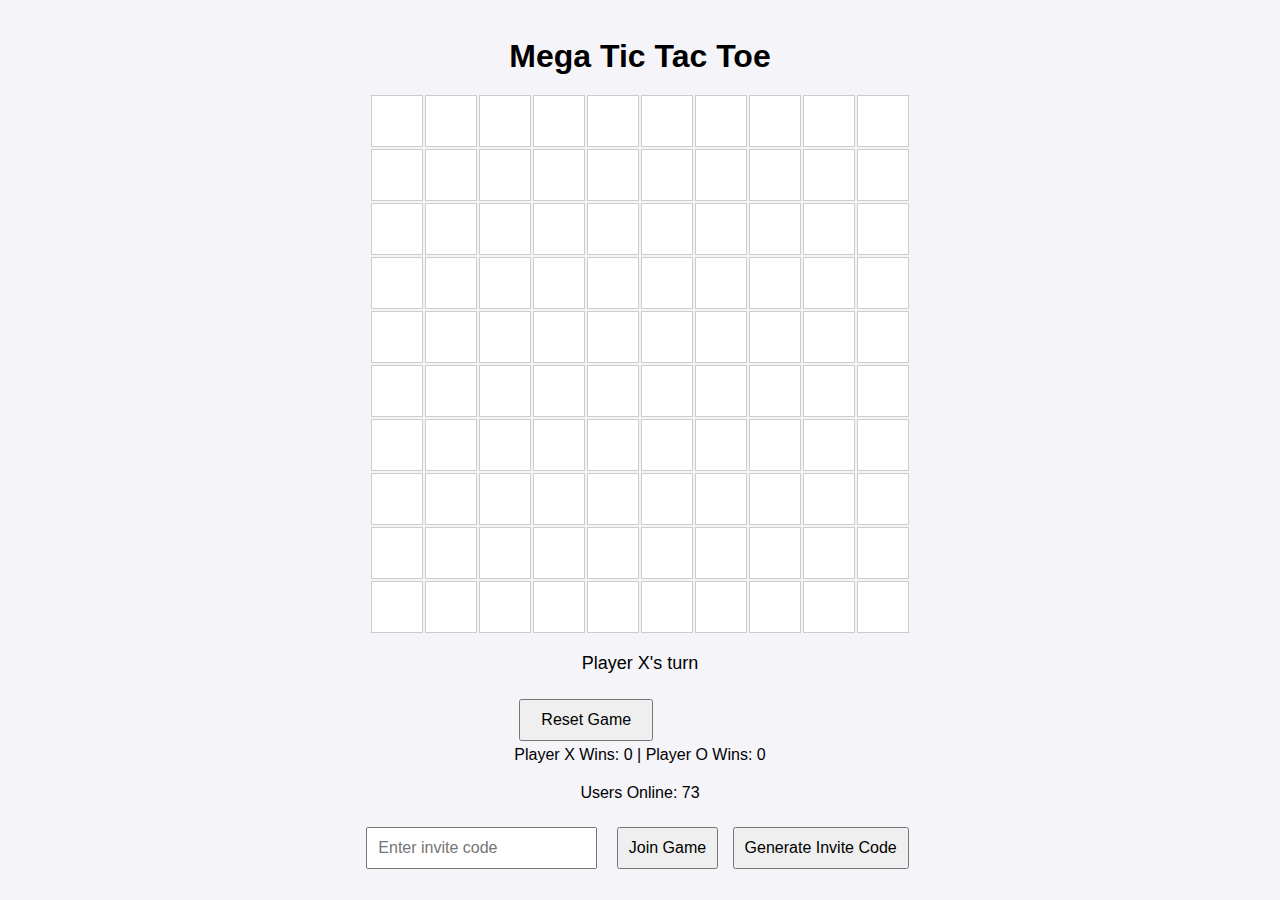
<file: html/Test/game tic tac toe.html>
<!DOCTYPE html>
<html lang="en">
<head>
  <meta charset="UTF-8">
  <meta name="viewport" content="width=device-width, initial-scale=1.0">
  <title>Mega Tic Tac Toe Online</title>
  <style>
    body {
      font-family: Arial, sans-serif;
      display: flex;
      flex-direction: column;
      align-items: center;
      justify-content: center;
      min-height: 100vh;
      margin: 0;
      background-color: #f4f4f9;
    }
    h1 {
      margin-bottom: 20px;
    }
    #game-board {
      display: grid;
      grid-template-columns: repeat(10, 1fr);
      gap: 2px;
    }
    .cell {
      width: 50px;
      height: 50px;
      background-color: #fff;
      border: 1px solid #ccc;
      text-align: center;
      line-height: 50px;
      font-size: 20px;
      font-weight: bold;
      cursor: pointer;
    }
    .cell.taken {
      background-color: #ddd;
      cursor: not-allowed;
    }
    #status {
      margin-top: 20px;
      font-size: 18px;
    }
    #controls {
      margin-top: 20px;
    }
    button {
      padding: 10px 20px;
      font-size: 16px;
      margin: 5px;
      cursor: pointer;
    }
    #online-users {
      margin-top: 20px;
      font-size: 16px;
    }
    #invite-section {
      margin-top: 20px;
    }
    #invite-section input {
      padding: 10px;
      font-size: 16px;
      margin-right: 10px;
    }
    #invite-section button {
      padding: 10px;
      font-size: 16px;
    }
  </style>
</head>
<body>
  <h1>Mega Tic Tac Toe</h1>
  <div id="game-board"></div>
  <div id="status">Player X's turn</div>
  <div id="controls">
    <button id="reset-button">Reset Game</button>
    <div id="winner-count">Player X Wins: 0 | Player O Wins: 0</div>
  </div>
  <div id="online-users">Users Online: <span id="user-count">0</span></div>
  <div id="invite-section">
    <input type="text" id="invite-code" placeholder="Enter invite code">
    <button id="join-game">Join Game</button>
    <button id="generate-invite">Generate Invite Code</button>
    <div id="generated-code" style="margin-top: 10px; font-size: 14px;"></div>
  </div>

  <script>
    const boardSize = 10; // Adjust for larger boards
    const gameBoard = document.getElementById('game-board');
    const statusDiv = document.getElementById('status');
    const resetButton = document.getElementById('reset-button');
    const winnerCountDiv = document.getElementById('winner-count');
    const userCountSpan = document.getElementById('user-count');
    const inviteCodeInput = document.getElementById('invite-code');
    const joinGameButton = document.getElementById('join-game');
    const generateInviteButton = document.getElementById('generate-invite');
    const generatedCodeDiv = document.getElementById('generated-code');

    let currentPlayer = 'X';
    let playerXWins = 0;
    let playerOWins = 0;
    let onlineUsers = Math.floor(Math.random() * 100) + 1; // Simulated online users
    const boardState = Array(boardSize).fill(null).map(() => Array(boardSize).fill(null));

    function updateOnlineUsers() {
      userCountSpan.textContent = onlineUsers;
    }

    function updateWinnerCount() {
      winnerCountDiv.textContent = `Player X Wins: ${playerXWins} | Player O Wins: ${playerOWins}`;
    }

    function generateInviteCode() {
      const inviteCode = Math.random().toString(36).substring(2, 8).toUpperCase();
      generatedCodeDiv.textContent = `Invite Code: ${inviteCode}`;
    }

    function joinGame() {
      const code = inviteCodeInput.value.trim();
      if (code) {
        alert(`Joining game with invite code: ${code}`);
      } else {
        alert('Please enter a valid invite code.');
      }
    }

    function checkWinner(row, col) {
      const directions = [
        { dr: 0, dc: 1 }, // Horizontal
        { dr: 1, dc: 0 }, // Vertical
        { dr: 1, dc: 1 }, // Diagonal down-right
        { dr: 1, dc: -1 } // Diagonal down-left
      ];
      
      for (const { dr, dc } of directions) {
        let count = 1;
        // Check in both directions
        for (let step = 1; step < 5; step++) {
          const r = row + dr * step;
          const c = col + dc * step;
          if (r >= 0 && r < boardSize && c >= 0 && c < boardSize && boardState[r][c] === currentPlayer) {
            count++;
          } else {
            break;
          }
        }
        for (let step = 1; step < 5; step++) {
          const r = row - dr * step;
          const c = col - dc * step;
          if (r >= 0 && r < boardSize && c >= 0 && c < boardSize && boardState[r][c] === currentPlayer) {
            count++;
          } else {
            break;
          }
        }
        if (count >= 5) return true;
      }
      return false;
    }

    function handleClick(e) {
      const cell = e.target;
      const row = parseInt(cell.dataset.row);
      const col = parseInt(cell.dataset.col);

      if (boardState[row][col] !== null) return;

      boardState[row][col] = currentPlayer;
      cell.textContent = currentPlayer;
      cell.classList.add('taken');

      if (checkWinner(row, col)) {
        statusDiv.textContent = `Player ${currentPlayer} wins!`;
        if (currentPlayer === 'X') {
          playerXWins++;
        } else {
          playerOWins++;
        }
        updateWinnerCount();
        gameBoard.removeEventListener('click', handleClick);
        return;
      }

      currentPlayer = currentPlayer === 'X' ? 'O' : 'X';
      statusDiv.textContent = `Player ${currentPlayer}'s turn`;
    }

    function initializeBoard() {
      gameBoard.innerHTML = '';
      for (let row = 0; row < boardSize; row++) {
        for (let col = 0; col < boardSize; col++) {
          const cell = document.createElement('div');
          cell.classList.add('cell');
          cell.dataset.row = row;
          cell.dataset.col = col;
          gameBoard.appendChild(cell);
        }
      }
      boardState.forEach(row => row.fill(null));
      gameBoard.addEventListener('click', handleClick);
      statusDiv.textContent = `Player X's turn`;
      currentPlayer = 'X';
    }

    resetButton.addEventListener('click', initializeBoard);
    generateInviteButton.addEventListener('click', generateInviteCode);
    joinGameButton.addEventListener('click', joinGame);

    initializeBoard();
    updateWinnerCount();
    updateOnlineUsers();
  </script>
</body>
</html>
</file>
